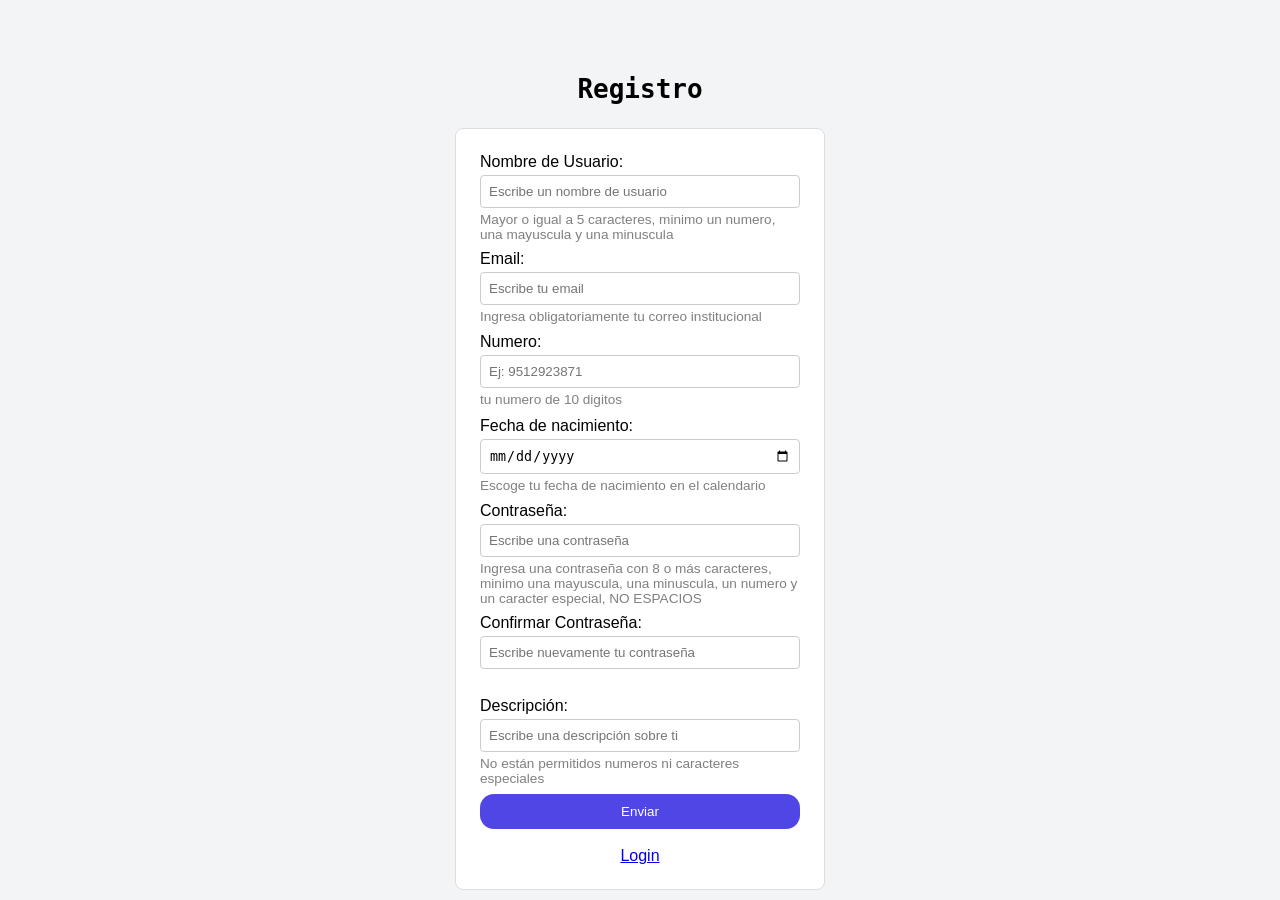
<file: index.html>
<!DOCTYPE html>
<html lang="es">
<head>
    <meta charset="UTF-8">
    <meta name="viewport" content="width=device-width, initial-scale=1.0">
    <link rel="stylesheet" href="css/styles.css">
    <title>index</title>
    
</head>


<body>
    <h1><code>Registro</code></h1>
    
   

    <form class="formulario" id="formulario">
        

        <div>
            <label for="email">Nombre de Usuario:</label>
            <input type="text" id="username" placeholder="Escribe un nombre de usuario">
            <p id="mensaje-error6" class="mensaje-error">Mayor o igual a 5 caracteres, minimo un numero, una mayuscula y una minuscula</p>
        </div>

        <div>
            <label for="email">Email:</label>
            <input type="text" id="email" placeholder="Escribe tu email">
            <p id="mensaje-error1" class="mensaje-error">Ingresa obligatoriamente tu correo institucional</p>
        </div>
        

        <div>
            <label for="numero">Numero:</label>
            <input type="text" id="numero" placeholder="Ej: 9512923871">
            <p id="mensaje-error3" class="mensaje-error">tu numero de 10 digitos</p>
        </div>

        <div>
            <label for="edad">Fecha de nacimiento:</label>
            <input type="date" id="edad" placeholder="AAAA-MM-DD">
            <p id="mensaje-error4" class="mensaje-error">Escoge tu fecha de nacimiento en el calendario</p>
        </div>

        <div>
            <label for="contra">Contraseña:</label>
            <input type="password" id="contra" placeholder="Escribe una contraseña">
            <p id="mensaje-error5" class="mensaje-error">Ingresa una contraseña con 8 o más caracteres, minimo una mayuscula, una minuscula, un numero y un caracter especial, NO ESPACIOS</p>
        </div>

        <div>
            <label for="contra">Confirmar Contraseña:</label>
            <input type="password" id="contra2" placeholder="Escribe nuevamente tu contraseña">
            <p id="mensaje-error7" class="mensaje-error"></p>
        </div>

        <div>
            <label for="desc">Descripción:</label>
            <input type="text" id="desc" placeholder="Escribe una descripción sobre ti">
            <p id="mensaje-error2" class="mensaje-error">No están permitidos numeros ni caracteres especiales</p>
        </div>

        <button type="submit">Enviar</button>

        <div id="registro">
            <br>
            <a href="login.html" class="boton">Login</a>
        </div>

    </form>
    <!--============================================CREACIÓN DEL MODAL=========================================================-->
    <div class="modal" id="modalEdad">
        <div class="modal-contenido" role="dialog" aria-modal="true" aria-labelledby="edadTitulo">
            <h2 id="edadTitulo">Advertencia de edad</h2>
            <p>Debes ser mayor de 18 años para continuar.</p>
            <p id="edadmensajeAdv"></p>
            <div class="modal-botones">
                <button id="cerrarEdad">Entendido</button>
            </div>
        </div>
    </div>

    
    <script type="module">
        import { validarCorreo, soloLetras, validarLongitud, validarPassword, calcularEdad,MayorDeEdad,validarUsername, confirmarPassword  } from './js/utileria.js';

        const formulario = document.getElementById("formulario");
        const inputUser = document.getElementById("username");
        const inputemail = document.getElementById("email");
        const inputdesc = document.getElementById("desc");
        const inputNum = document.getElementById("numero");
        const inputContra = document.getElementById("contra");
        const inputContra2 = document.getElementById("contra2");
        const inputFecha=document.getElementById("edad");

        const mensajeError1 = document.getElementById("mensaje-error1");
        const mensajeError2 = document.getElementById("mensaje-error2");
        const mensajeError3 = document.getElementById("mensaje-error3");
        const mensajeError4 = document.getElementById("mensaje-error4");
        const mensajeError5 = document.getElementById("mensaje-error5");
        const mensajeError6 = document.getElementById("mensaje-error6");
        const mensajeError7 = document.getElementById("mensaje-error7");


        /*=====================================CONFIGURACIÓN PARA el MODAL========================================*/

        //Recolectamos el modal para poder cambiarle sus propiedades y hacerlo visible, y el boton para agregarle eventos
        const modalEdad= document.getElementById("modalEdad");
        const cerrarEdad=document.getElementById("cerrarEdad")
        const edadMensaje=document.getElementById("edadmensajeAdv");


        //En este metodo le vamos a agregar al modal que tenemos una nueva clase, la clase "activo", y se le aplicarán las configuraciones del css
        //en las configuraciones del css del modal tenemos ".modal.activo{}" que son las nuevas configuraciones que tendrá el modal
        //esta funcion tambien la llamaremos cuando no se cumpla la validación de edad
        function mostrarModalEdad() {
            modalEdad.classList.add("activo");
        }

        //Lo mismo pero invertido, ahora le quitamos a nuestro modal la clase de activo para que deje de ser visible
        //pues la clase ".modal" aparece con una opacidad de cero
        function ocultarModalEdad() {
            modalEdad.classList.remove("activo");
        }

        function agregarMensaje(mensaje){
            edadMensaje.textContent = mensaje;
        }

        //Le agregamos un evento al boton dentro del modal, en este caso al presionar el click se llamará a la funcion para que desaparezca el modal
        //forma no tan apropiada en este caso: cerrarEdad.addEventListener("click"), evento=>{ocultarModalEdad;}

        cerrarEdad.addEventListener("click",ocultarModalEdad);




        /*=================================SEGUIMIENTO DEL FORMULARIO=============================================*/
        formulario.addEventListener("submit", evento => {

            let todoValido = true;

            
            //================CAMPOS VACÍOS=======================
            if (inputemail.value === '') {
                mensajeError1.style.color = "red";
                mensajeError1.textContent = "Es necesario llenar el campo";
                todoValido = false;
            }
            if (inputdesc.value === '') {
                mensajeError2.style.color = "red";
                mensajeError2.textContent = "Es necesario llenar el campo";
                todoValido = false;
            }
            if (inputNum.value === '') {
                mensajeError3.style.color = "red";
                mensajeError3.textContent = "Es necesario llenar el campo";
                todoValido = false;
            }
            if (inputFecha.value === '') {
                mensajeError4.style.color = "red";
                mensajeError4.textContent = "Es necesario llenar el campo";
                todoValido = false;
            }
            if (inputContra.value === '') {
                mensajeError5.style.color = "red";
                mensajeError5.textContent = "Es necesario llenar el campo";
                todoValido = false;
            }
             if (inputContra2.value === '') {
                mensajeError7.style.color = "red";
                mensajeError7.textContent = "Es necesario llenar el campo";
                todoValido = false;
            }
             if (inputUser.value === '') {
                mensajeError6.style.color = "red";
                mensajeError6.textContent = "Es necesario llenar el campo";
                todoValido = false;
            }

            console.log("Por aqui si llega")

            //================VALIDACIÓN DEL USERNAME=======================
            if (inputUser.value !== '' && validarUsername(inputUser.value) == false) {
                mensajeError6.style.color = "red";
                mensajeError6.textContent = "Por favor escribe un username válido";
                todoValido = false;
            } else if (inputUser.value !== '') {
                mensajeError6.textContent = "";
            }

            
            //================VALIDACIÓN DEL CORREO=======================
            if (inputemail.value !== '' && validarCorreo(inputemail.value) == false) {
                mensajeError1.style.color = "red";
                mensajeError1.textContent = "Por favor, escribe tu email";
                todoValido = false;
            } else if (inputemail.value !== '') {
                mensajeError1.textContent = "";
            }

            //===================VALIDACIÓN DE TEXTO=======================
            if (inputdesc.value !== '' && soloLetras(inputdesc.value) == false) {
                mensajeError2.style.color = "red";
                mensajeError2.textContent = "Por favor, escribe una descripción válida";
                todoValido = false;
            } else if (inputdesc.value !== '') {
                mensajeError2.textContent = "";
            }

            //===================VALIDACIÓN DE NUMERO=======================
            if (inputNum.value !== '' && validarLongitud(inputNum.value, 10) == false) {
                mensajeError3.style.color = "red";
                mensajeError3.textContent = "Por favor, escribe un numero válido";
                todoValido = false;
            } else if (inputNum.value !== '') {
                mensajeError3.textContent = "";
            }

            //===================VALIDACIÓN DE CONTRASEÑA=======================
            if (inputContra.value !== '' && validarPassword(inputContra.value) == false) {
                mensajeError5.style.color = "red";
                mensajeError5.textContent = "La contraseña no cumple con lo requerido";
                todoValido = false;
            } else if (inputContra.value !== '') {
                mensajeError5.textContent = "";
            }

            //==========VALIDACIÓN DE CONFIRMACIÓN DE CONTRASEÑA==============
            if (inputContra.value !== ''&&inputContra2.value !== '' && confirmarPassword(inputContra.value,inputContra2.value) == false) {
                mensajeError7.style.color = "red";
                mensajeError7.textContent = "La contraseña no es la misma";
                todoValido = false;
            } else if (inputContra.value !== ''&&inputContra2.value !== '') {
                mensajeError7.textContent = "";
            }

            //===================VALIDACIÓN DE EDAD=======================
            if (inputFecha.value !== '' && MayorDeEdad(inputFecha.value) == false) {
                let anioscum=calcularEdad(inputFecha.value);
                agregarMensaje("tu edad es de:"+ anioscum +"años cumplidos");
                mostrarModalEdad();
                /*
                Pruebas primarias:
                mensajeError4.style.color = "red";
                mensajeError4.textContent = "Eres muy joven";
                */
                todoValido = false;
            } else if (inputFecha.value !== '') {
                mensajeError4.textContent = "";
                ocultarModalEdad();
            }

            //===================RESULTADO FINAL=======================
            if (todoValido == false) {
                evento.preventDefault(); // solo cancelamos el envío si algo falló
            } else {
                //Originalmente se pensó para que tuviera un alert
                alert("Exito");
                // sin preventDefault aquí, el formulario sigue su curso normal y se envía
            }

        });
    </script>
</body>
</html>
</file>
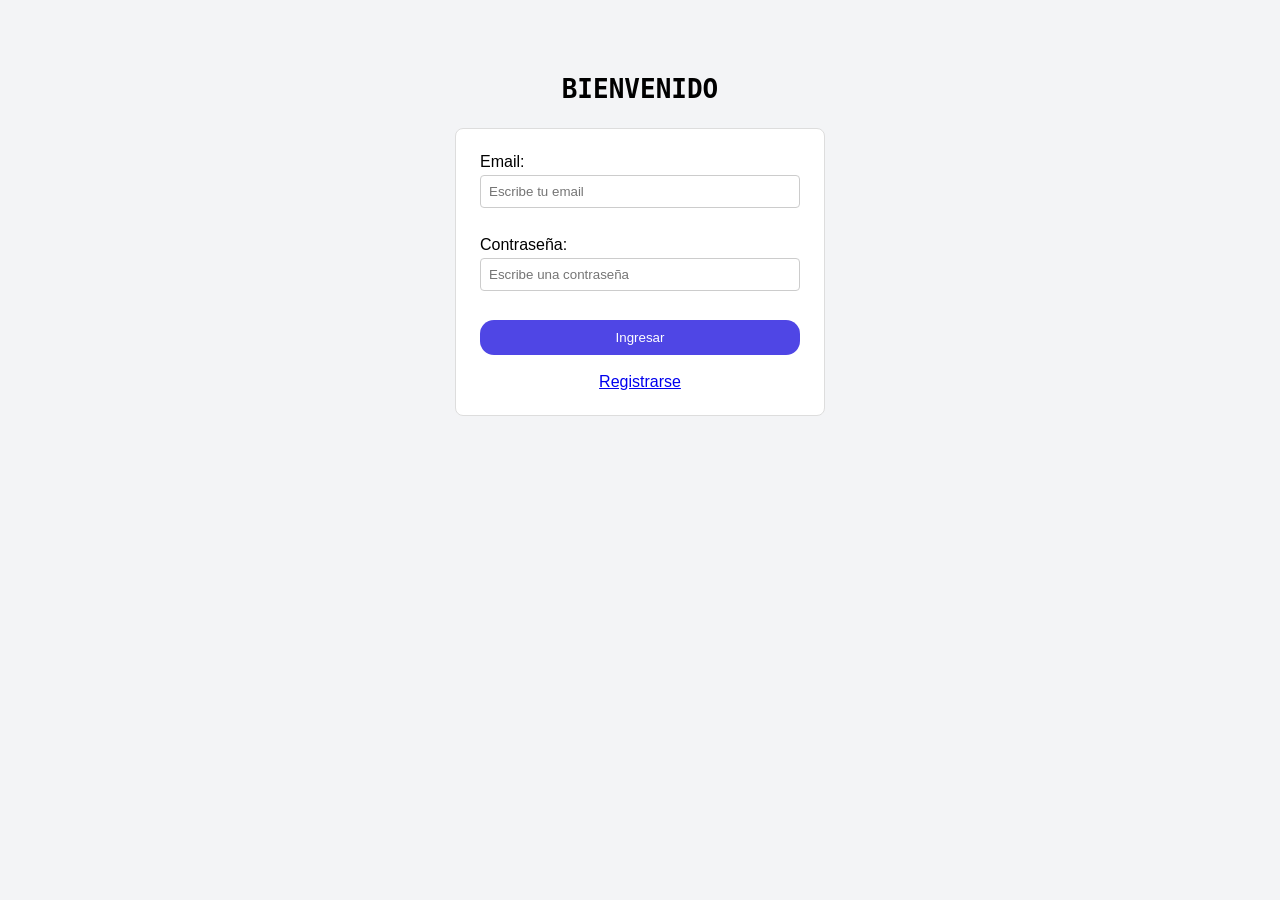
<file: login.html>
<!DOCTYPE html>
<html lang="es">
<head>
    <meta charset="UTF-8">
    <meta name="viewport" content="width=device-width, initial-scale=1.0">
    <title>login</title>
    <style>
        body {
            font-family: sans-serif;
            background: #f3f4f6;
            display: flex;
            flex-direction: column;
            align-items: center;
            padding-top: 40px;
        }

        .formulario {
            width: 320px;
            padding: 24px;
            background: #fff;
            border: 1px solid #ddd;
            border-radius: 8px;
        }

        #registro{
            text-align: center;
        }

        label { display: block; margin-bottom: 4px; }

        input {
            width: 100%;
            padding: 8px;
            box-sizing: border-box;
            border: 1px solid #ccc;
            border-radius: 4px;
        }

        .mensaje-error {
            color: red;
            font-size: 0.85rem;
            min-height: 1.2em;
            margin: 4px 0 8px;
        }

        button {
            width: 100%;
            padding: 10px;
            background: #4f46e5;
            color: #fff;
            border: none;
            border-radius: 14px;
            cursor: pointer;
        }
    </style>
</head>
<body>
    <h1><code>BIENVENIDO</code></h1>

    <form class="formulario" id="formulario">
        <div>
            <label for="email">Email:</label>
            <input type="text" id="email" placeholder="Escribe tu email">
            <p id="mensaje-error1" class="mensaje-error"></p>
        </div>


        <div>
            <label for="contra">Contraseña:</label>
            <input type="password" id="contra" placeholder="Escribe una contraseña">
            <p id="mensaje-error5" class="mensaje-error"></p>
        </div>

        <button type="submit">Ingresar</button>
        <br>


        <div id="registro">
            <br>
            <a href="index.html" class="boton">Registrarse</a>
        </div>
    </form>

    

        

    <script type="module">
        import { validarCorreo, validarPassword } from './js/utileria.js';

        const formulario = document.getElementById("formulario");
        const inputemail = document.getElementById("email");
        const inputContra = document.getElementById("contra");

        const mensajeError1 = document.getElementById("mensaje-error1");
        const mensajeError5 = document.getElementById("mensaje-error5");

        formulario.addEventListener("submit", evento => {

            // Empieza en true y cualquier validación que falle lo cambia a false
            let todoValido = true;

            //================CAMPOS VACÍOS=======================
            if (inputemail.value === '' || inputContra.value === '') {
                alert("Campos vacios");
                todoValido = false;
            }

            //================VALIDACIÓN DEL CORREO=======================
            if (validarCorreo(inputemail.value) == false) {
                mensajeError1.textContent = "Por favor, escribe tu email";
                todoValido = false;
            } else {
                mensajeError1.textContent = "";
            }

            
            //===================VALIDACIÓN DE CONTRASEÑA=======================
            if (validarPassword(inputContra.value) == false) {
                mensajeError5.textContent = "La contraseña no cumple con lo requerido";
                todoValido = false;
            } else {
                mensajeError5.textContent = "";
            }

            //===================RESULTADO FINAL=======================
            if (todoValido == false) {
                evento.preventDefault();   // un solo preventDefault para todo
            } else {
                alert("Exito");
            }

        });
    </script>
    
</body>
</html>
</file>
<file: css/styles.css>
body {
    font-family: sans-serif;
    background: #f3f4f6;
    display: flex;
    flex-direction: column;
    align-items: center;
    padding-top: 40px;
}

.formulario {
    width: 320px;
    padding: 24px;
    background: #fff;
    border: 1px solid #ddd;
    border-radius: 8px;
}

label { display: block; margin-bottom: 4px; }

input {
    width: 100%;
    padding: 8px;
    box-sizing: border-box;
    border: 1px solid #ccc;
    border-radius: 4px;
}

.mensaje-error {
    color: rgb(0, 0, 0, 0.5);
    font-size: 0.85rem;
    min-height: 1.2em;
    margin: 4px 0 8px;
}

button {
    width: 100%;
    padding: 10px;
    background: #4f46e5;
    color: #fff;
    border: none;
    border-radius: 14px;
    cursor: pointer;
}

#registro{
    text-align: center;
}

/*=======================EFECTOS PARA EL MODAL===========================================*/
.modal {
    position: fixed;
    inset: 0;
    background: rgba(0, 0, 0, 0.75);
    display: flex;
    justify-content: center;
    align-items: center;
    opacity: 0;
    visibility: hidden;
    transition: opacity 0.3s, visibility 0.3s;
    z-index: 1000;
}

.modal.activo {
    opacity: 1;
    visibility: visible;
}

.modal-contenido {
    background: #fff;
    padding: 24px;
    border-radius: 8px;
    max-width: 400px;
    width: 90%;
    text-align: center;
}

.modal-botones {
    display: flex;
    gap: 12px;
    justify-content: center;
    margin-top: 16px;
}

.modal-botones button {
    padding: 10px 16px;
    border: none;
    border-radius: 6px;
    background: #2d22ff;
    color: #fff;
    cursor: pointer;
}

.modal-botones .secundario {
    background: #d93025;
}

.modal-mensaje {
    color: #d93025;
    margin-top: 12px;
}
</file>
